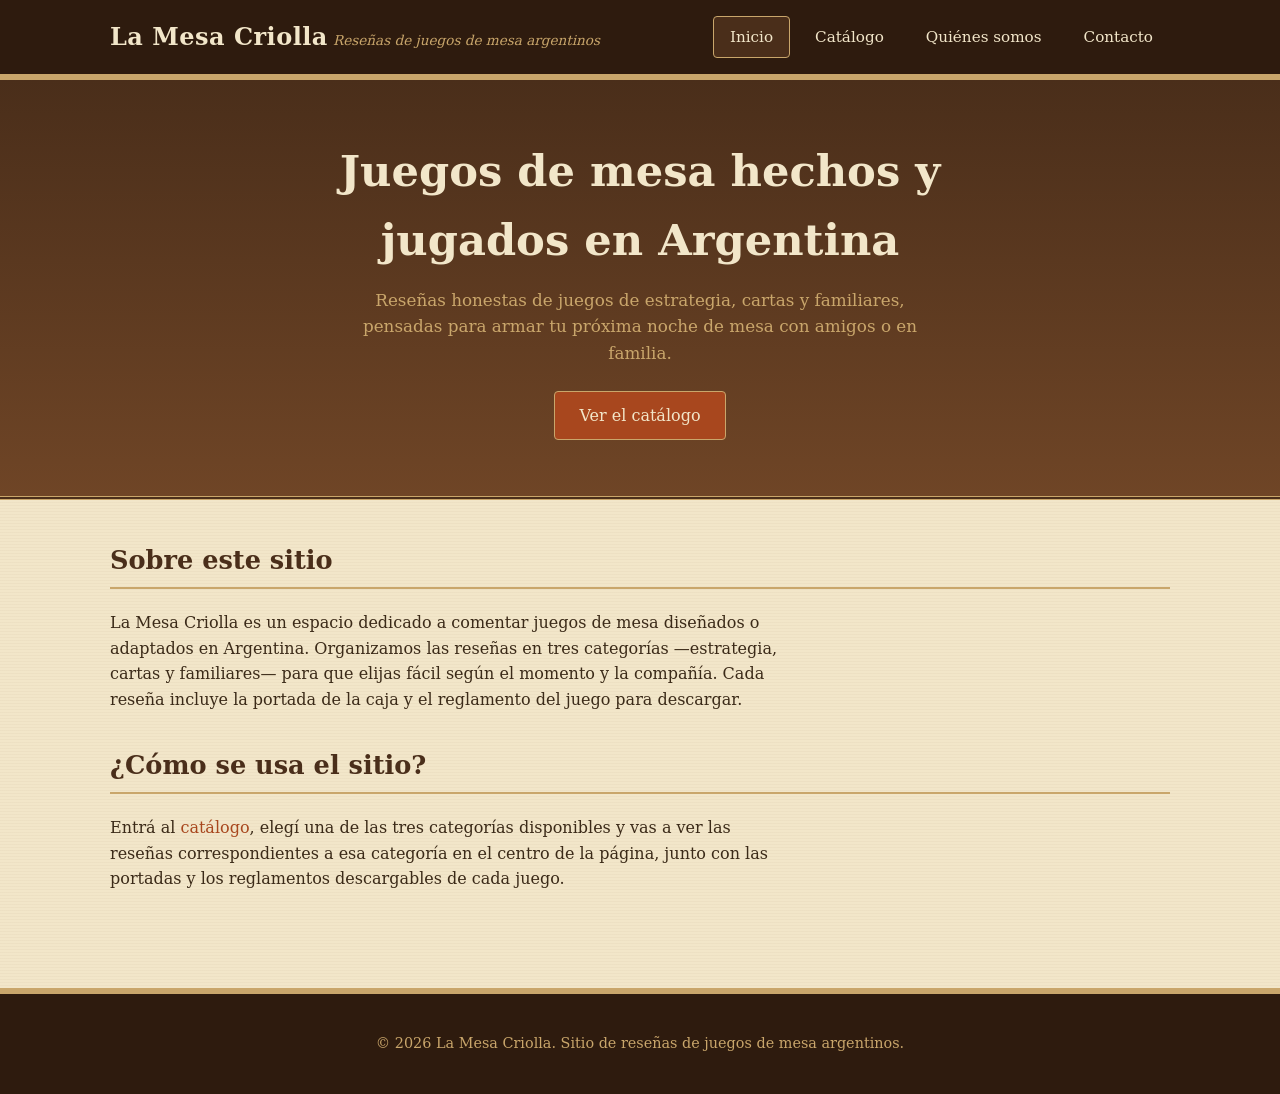
<file: index.html>
<!DOCTYPE html>
<html lang="es-AR">
<head>
  <meta charset="UTF-8" />
  <meta name="viewport" content="width=device-width, initial-scale=1.0" />
  <title>Reseñas de Juegos de Mesa Argentinos</title>
  <link rel="stylesheet" href="estilosIA.css" />
</head>
<body>

  <header class="cabecera">
    <div class="cabecera-interior">
      <div class="marca">
        <a href="index.html">
          <span class="nombre-sitio">La Mesa Criolla</span>
          <span class="lema">Reseñas de juegos de mesa argentinos</span>
        </a>
      </div>
      <nav class="nav-principal" aria-label="Navegación principal">
        <ul>
          <li><a href="index.html" aria-current="page">Inicio</a></li>
          <li><a href="catalogo.html">Catálogo</a></li>
          <li><a href="quienes-somos.html">Quiénes somos</a></li>
          <li><a href="contacto.html">Contacto</a></li>
        </ul>
      </nav>
    </div>
  </header>

  <section class="hero">
    <div class="hero-interior">
      <h1>Juegos de mesa hechos y jugados en Argentina</h1>
      <p>
        Reseñas honestas de juegos de estrategia, cartas y familiares,
        pensadas para armar tu próxima noche de mesa con amigos o en familia.
      </p>
      <a class="boton" href="catalogo.html">Ver el catálogo</a>
    </div>
  </section>

  <main class="principal">
    <h2 class="seccion-titulo">Sobre este sitio</h2>
    <p class="introduccion-pagina">
      La Mesa Criolla es un espacio dedicado a comentar juegos de mesa
      diseñados o adaptados en Argentina. Organizamos las reseñas en tres
      categorías —estrategia, cartas y familiares— para que elijas fácil
      según el momento y la compañía. Cada reseña incluye la portada de la
      caja y el reglamento del juego para descargar.
    </p>

    <h2 class="seccion-titulo">¿Cómo se usa el sitio?</h2>
    <p class="introduccion-pagina">
      Entrá al <a href="catalogo.html">catálogo</a>, elegí una de las tres
      categorías disponibles y vas a ver las reseñas correspondientes a esa
      categoría en el centro de la página, junto con las portadas y los
      reglamentos descargables de cada juego.
    </p>
  </main>

  <footer class="pie">
    <p>&copy; 2026 La Mesa Criolla. Sitio de reseñas de juegos de mesa argentinos.</p>
  </footer>

</body>
</html>
</file>
<file: estilosIA.css>
/* =========================================================
   Reseñas de Juegos de Mesa Argentinos
   Paleta: papel envejecido, cuero y madera.
   ========================================================= */

:root {
  --papel: #f2e6c9;
  --papel-oscuro: #e7d5a8;
  --madera: #6f4526;
  --madera-oscura: #4a2e1a;
  --cuero: #2e1b0e;
  --acento: #a8471e;
  --acento-suave: #c9a66b;
  --texto: #3b2a18;
  --texto-claro: #f2e6c9;

  --fuente-titulo: Georgia, "Palatino Linotype", "DejaVu Serif", serif;
  --fuente-texto: "Palatino Linotype", Georgia, "DejaVu Serif", serif;

  --radio: 4px;
}

* {
  box-sizing: border-box;
}

html {
  scroll-behavior: smooth;
}

body {
  margin: 0;
  font-family: var(--fuente-texto);
  color: var(--texto);
  background-color: var(--papel);
  background-image:
    repeating-linear-gradient(
      0deg,
      rgba(111, 69, 38, 0.035) 0px,
      rgba(111, 69, 38, 0.035) 1px,
      transparent 1px,
      transparent 3px
    );
  line-height: 1.6;
}

a {
  color: var(--acento);
  text-decoration: none;
}

a:hover,
a:focus {
  text-decoration: underline;
}

a:focus-visible,
button:focus-visible,
input:focus-visible,
textarea:focus-visible {
  outline: 3px solid var(--acento);
  outline-offset: 2px;
}

img {
  max-width: 100%;
  display: block;
}

/* ---------- Estructura general ---------- */

.contenedor {
  max-width: 1100px;
  margin: 0 auto;
  padding: 0 1.25rem;
}

/* ---------- Cabecera y navegación ---------- */

.cabecera {
  background: var(--cuero);
  border-bottom: 6px solid var(--acento-suave);
}

.cabecera-interior {
  display: flex;
  flex-wrap: wrap;
  align-items: center;
  justify-content: space-between;
  gap: 0.75rem;
  padding: 1rem 1.25rem;
  max-width: 1100px;
  margin: 0 auto;
}

.marca {
  display: flex;
  flex-direction: column;
  color: var(--texto-claro);
}

.marca .nombre-sitio {
  font-family: var(--fuente-titulo);
  font-size: 1.5rem;
  font-weight: 700;
  letter-spacing: 0.02em;
}

.marca .lema {
  font-size: 0.85rem;
  color: var(--acento-suave);
  font-style: italic;
}

.marca a {
  color: inherit;
}

.marca a:hover {
  text-decoration: none;
}

.nav-principal ul {
  list-style: none;
  display: flex;
  flex-wrap: wrap;
  gap: 0.5rem;
  margin: 0;
  padding: 0;
}

.nav-principal a {
  display: inline-block;
  padding: 0.5rem 1rem;
  color: var(--texto-claro);
  border: 1px solid transparent;
  border-radius: var(--radio);
  font-size: 0.95rem;
}

.nav-principal a:hover,
.nav-principal a:focus,
.nav-principal a[aria-current="page"] {
  border-color: var(--acento-suave);
  background: var(--madera-oscura);
  text-decoration: none;
}

/* ---------- Hero / portada ---------- */

.hero {
  background: linear-gradient(180deg, var(--madera-oscura), var(--madera));
  color: var(--texto-claro);
  padding: 3.5rem 1.25rem;
  border-bottom: 4px double var(--acento-suave);
}

.hero-interior {
  max-width: 800px;
  margin: 0 auto;
  text-align: center;
}

.hero h1 {
  font-family: var(--fuente-titulo);
  font-size: clamp(1.8rem, 4vw, 2.7rem);
  margin: 0 0 0.75rem;
  color: var(--papel);
}

.hero p {
  margin: 0 auto 1.5rem;
  max-width: 34em;
  color: var(--acento-suave);
  font-size: 1.05rem;
}

.boton {
  display: inline-block;
  padding: 0.65rem 1.5rem;
  background: var(--acento);
  color: var(--texto-claro);
  border-radius: var(--radio);
  border: 1px solid var(--acento-suave);
  font-family: var(--fuente-titulo);
  font-size: 1rem;
}

.boton:hover,
.boton:focus {
  background: #8f3a16;
  text-decoration: none;
}

.boton-secundario {
  background: transparent;
  border: 1px solid var(--acento-suave);
  color: var(--acento-suave);
}

.boton-secundario:hover,
.boton-secundario:focus {
  background: rgba(201, 166, 107, 0.15);
}

/* ---------- Contenido principal ---------- */

.principal {
  padding: 2.5rem 1.25rem 4rem;
  max-width: 1100px;
  margin: 0 auto;
}

.seccion-titulo {
  font-family: var(--fuente-titulo);
  font-size: 1.6rem;
  color: var(--madera-oscura);
  border-bottom: 2px solid var(--acento-suave);
  padding-bottom: 0.4rem;
  margin-top: 0;
}

.introduccion-pagina {
  max-width: 42em;
  margin-bottom: 2rem;
}

/* ---------- Selector de categorías (catálogo) ---------- */

.grilla-categorias {
  display: grid;
  grid-template-columns: repeat(3, 1fr);
  gap: 1.5rem;
  margin-top: 2rem;
}

.tarjeta-categoria {
  display: flex;
  flex-direction: column;
  justify-content: space-between;
  background: var(--madera-oscura);
  color: var(--texto-claro);
  border: 1px solid var(--acento-suave);
  border-radius: var(--radio);
  padding: 1.75rem 1.25rem;
  text-align: center;
  min-height: 220px;
}

.tarjeta-categoria h3 {
  font-family: var(--fuente-titulo);
  font-size: 1.3rem;
  margin: 0 0 0.6rem;
  color: var(--acento-suave);
}

.tarjeta-categoria p {
  font-size: 0.95rem;
  margin: 0 0 1.25rem;
  color: var(--papel-oscuro);
}

/* ---------- Listado de reseñas ---------- */

.lista-resenas {
  display: flex;
  flex-direction: column;
  gap: 2rem;
  margin-top: 1.5rem;
}

.resena {
  display: grid;
  grid-template-columns: 200px 1fr;
  gap: 1.5rem;
  background: var(--papel-oscuro);
  border: 1px solid var(--acento-suave);
  border-radius: var(--radio);
  padding: 1.25rem;
  position: relative;
}

.resena::before {
  content: "";
  position: absolute;
  inset: 6px;
  border: 1px solid rgba(111, 69, 38, 0.25);
  border-radius: 2px;
  pointer-events: none;
}

.resena-portada img {
  border: 1px solid var(--madera);
  border-radius: 2px;
}

.resena-cuerpo h3 {
  font-family: var(--fuente-titulo);
  font-size: 1.35rem;
  margin: 0 0 0.15rem;
  color: var(--madera-oscura);
}

.resena-meta {
  font-size: 0.85rem;
  color: var(--madera);
  margin-bottom: 0.75rem;
}

.resena-meta span + span::before {
  content: " · ";
}

.resena-valoracion {
  color: var(--acento);
  letter-spacing: 0.05em;
  font-size: 1rem;
}

.resena-cuerpo p {
  margin: 0.5rem 0;
}

.resena-acciones {
  margin-top: 0.9rem;
  display: flex;
  gap: 0.75rem;
  flex-wrap: wrap;
}

.enlace-descarga {
  display: inline-flex;
  align-items: center;
  gap: 0.4rem;
  padding: 0.45rem 0.9rem;
  border: 1px solid var(--madera);
  border-radius: var(--radio);
  color: var(--madera-oscura);
  font-size: 0.9rem;
  background: var(--papel);
}

.enlace-descarga:hover,
.enlace-descarga:focus {
  background: var(--acento-suave);
  text-decoration: none;
}

/* ---------- Formulario de contacto ---------- */

.formulario-contacto {
  max-width: 40em;
  display: flex;
  flex-direction: column;
  gap: 1rem;
  background: var(--papel-oscuro);
  border: 1px solid var(--acento-suave);
  border-radius: var(--radio);
  padding: 1.75rem;
}

.campo {
  display: flex;
  flex-direction: column;
  gap: 0.35rem;
}

.campo label {
  font-weight: 700;
  font-size: 0.95rem;
  color: var(--madera-oscura);
}

.campo input,
.campo textarea,
.campo select {
  padding: 0.6rem 0.7rem;
  border: 1px solid var(--madera);
  border-radius: var(--radio);
  font-family: var(--fuente-texto);
  font-size: 1rem;
  background: var(--papel);
  color: var(--texto);
}

.campo textarea {
  min-height: 140px;
  resize: vertical;
}

.formulario-contacto .boton {
  align-self: flex-start;
  cursor: pointer;
  border: 1px solid var(--acento-suave);
}

.datos-contacto {
  display: grid;
  grid-template-columns: 1fr 1fr;
  gap: 1.5rem;
  margin-bottom: 2rem;
}

.datos-contacto div {
  background: var(--papel-oscuro);
  border: 1px solid var(--acento-suave);
  border-radius: var(--radio);
  padding: 1.25rem;
}

.datos-contacto h3 {
  margin-top: 0;
  font-family: var(--fuente-titulo);
  color: var(--madera-oscura);
  font-size: 1.1rem;
}

/* ---------- Página "Quiénes somos" ---------- */

.perfil-mantenedor {
  display: grid;
  grid-template-columns: 180px 1fr;
  gap: 1.75rem;
  background: var(--papel-oscuro);
  border: 1px solid var(--acento-suave);
  border-radius: var(--radio);
  padding: 1.75rem;
  align-items: start;
}

.perfil-avatar {
  width: 100%;
  aspect-ratio: 1 / 1;
  border-radius: 50%;
  background: var(--madera);
  border: 3px solid var(--acento-suave);
  display: flex;
  align-items: center;
  justify-content: center;
  color: var(--texto-claro);
  font-family: var(--fuente-titulo);
  font-size: 2.5rem;
}

.perfil-info h2 {
  margin-top: 0;
  font-family: var(--fuente-titulo);
  color: var(--madera-oscura);
}

.lista-valores {
  margin: 1.5rem 0 0;
  padding-left: 1.1rem;
}

.lista-valores li {
  margin-bottom: 0.5rem;
}

/* ---------- Pie de página ---------- */

.pie {
  background: var(--cuero);
  color: var(--acento-suave);
  text-align: center;
  padding: 1.5rem 1.25rem;
  font-size: 0.9rem;
  border-top: 6px solid var(--acento-suave);
}

.pie a {
  color: var(--papel-oscuro);
}

/* ---------- Responsivo ---------- */

@media (max-width: 800px) {
  .grilla-categorias {
    grid-template-columns: 1fr 1fr;
  }

  .perfil-mantenedor {
    grid-template-columns: 120px 1fr;
  }

  .datos-contacto {
    grid-template-columns: 1fr;
  }
}

@media (max-width: 640px) {
  .cabecera-interior {
    flex-direction: column;
    align-items: flex-start;
  }

  .nav-principal ul {
    width: 100%;
    justify-content: flex-start;
  }

  .grilla-categorias {
    grid-template-columns: 1fr;
  }

  .resena {
    grid-template-columns: 1fr;
  }

  .resena-portada img {
    max-width: 160px;
    margin: 0 auto;
  }

  .perfil-mantenedor {
    grid-template-columns: 1fr;
    text-align: center;
  }

  .perfil-avatar {
    width: 120px;
    margin: 0 auto;
  }
}

@media (max-width: 420px) {
  .hero {
    padding: 2.25rem 1rem;
  }

  .principal {
    padding: 2rem 1rem 3rem;
  }
}
</file>
